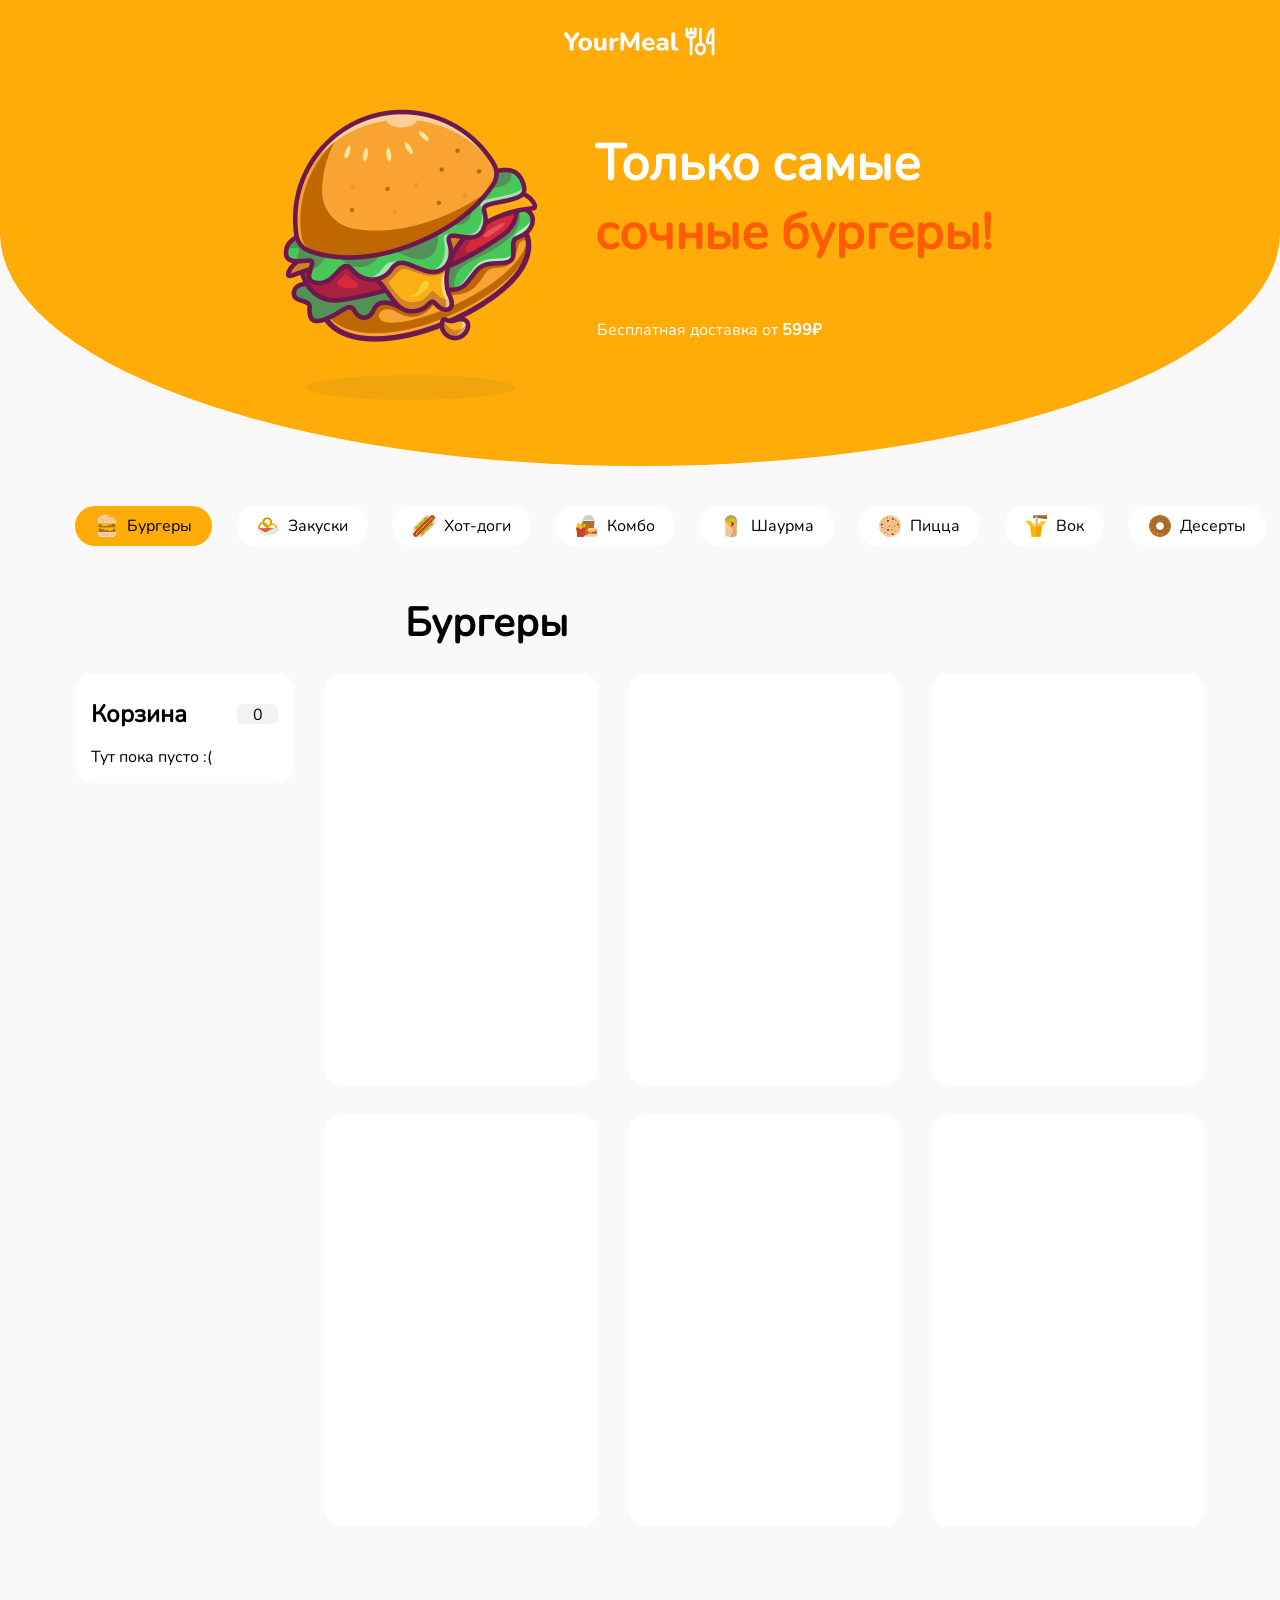
<file: burger website/index.html>
<!DOCTYPE html>
<html lang="en">
<head>
    <meta charset="UTF-8">
    <meta name="viewport" content="width=device-width, initial-scale=1.0">
    <title>Document</title>
    <link rel="stylesheet" href="style.css">
</head>
<body>
    <header>
        <!--logo-->
        <div id="logo_container">
            <img id="logo" src="images/logo.png" alt="">
        </div> 
        
        <!--header content-->
        <div id="header_content_container">
            <div id="header_content">
                <img src="images/burger_logo.png" alt="">
                <div id="header_text">
                    <p id="header_text_1">Только самые</p>
                    <p id="header_text_2">сочные бургеры!</p>
                    <p id="header_text_3">Бесплатная доставка от <span id="header_price_text">599₽</span></p>
                </div>
            </div>
        </div>
    </header>

    <!--navigation panel-->
    <nav>
        <button class="nav_buttons" id="burger_nav" onclick="burger_nav()">
            <img class="nav_icons" src="images/nav_icons/cheeseburger.png" alt="">
            <p class="nav_button_text">Бургеры</p>
        </button>

        <button class="nav_buttons" id="snaks_nav" onclick="snaks_nav()">
            <img class="nav_icons" src="images/nav_icons/snaks.png" alt="">
            <p class="nav_button_text">Закуски</p>
        </button>

        <button class="nav_buttons" id="hot_dogs_nav" onclick="hot_dogs_nav()">
            <img class="nav_icons" src="images/nav_icons/hot_dogs.png" alt="">
            <p class="nav_button_text">Хот<span>-</span>доги</p>
        </button>

        <button class="nav_buttons" id="combo_nav" onclick="combo_nav()">
            <img class="nav_icons" src="images/nav_icons/combo.png" alt="">
            <p class="nav_button_text">Комбо</p>
        </button>

        <button class="nav_buttons" id="shawerma_nav" onclick="shawerma_nav()">
            <img class="nav_icons" src="images/nav_icons/shawerma.png" alt="">
            <p class="nav_button_text">Шаурма</p>
        </button>

        <button class="nav_buttons" id="pizza_nav" onclick="pizza_nav()">
            <img class="nav_icons" src="images/nav_icons/pizza.png" alt="">
            <p class="nav_button_text">Пицца</p>
        </button>

        <button class="nav_buttons" id="wok_nav" onclick="wok_nav()">
            <img class="nav_icons" src="images/nav_icons/wok.png" alt="">
            <p class="nav_button_text">Вок</p>
        </button>

        <button class="nav_buttons" id="desesrts_nav" onclick="desesrts_nav()">
            <img class="nav_icons" src="images/nav_icons/desesrts.png" alt="">
            <p class="nav_button_text">Десерты</p>
        </button>

        <button class="nav_buttons" id="sauces_nav" onclick="sauces_nav()">
            <img class="nav_icons" src="images/nav_icons/sauces.png" alt="">
            <p class="nav_button_text">Соусы</p>
        </button>
    </nav>

    <!--main block-->
    <p id="meal_header">Бургеры</p>

    <div id="main_section">
        <!--Shopping cart-->
        <div id="shopping_cart">
            <div id="cart_header">
                <p id="cart_header_text">Корзина</p>
                <div id="cart_counter">
                    <p id="counter_number">0</p>
                </div>
            </div>
            <div id="cart_items">
                <p id="cart_placeholder">Тут пока пусто :(</p>
            </div>
        </div>

        <!--menu-->
        <div id="menu_section">
            <div id="first_card" class="meal_card">
            </div>
            <div id="second_card" class="meal_card">
            </div>
            <div id="third_card" class="meal_card"></div>
            <div id="fourth_card" class="meal_card"></div>
            <div id="fifth_card" class="meal_card"></div>
            <div id="sixth_card" class="meal_card"></div>
        </div>
        <!---->
    </div>














    <br><br><br><br>
    <script src="scipt.js"></script>
</body>
</html>
</file>
<file: burger website/style.css>
* {
    margin: 0;
    font-family: Nunito;
}

@font-face {
    font-family: Nunito;
    src: url(fonts/Nunito-Regular.ttf);
  }

body {
    background-color: #F9F9F9;
}

/*PC styles*/

/*header*/

header {
    height: 466px;
    background-color: #FFAB08;
    border-bottom-left-radius: 50% 50%;
    border-bottom-right-radius: 50% 50%; 
}

#logo_container {
    display: flex;
    justify-content: center;
}

#logo {
    margin-top: 24px;
}

#header_content_container {
    display: flex;
    justify-content: center;
}

#header_content {
    margin-top: 24px;
    width: 784px;
    height: 326px;
    display: flex;
}

#header_text {
    margin-left: 21px;
    margin-top: 46px;
}

#header_text_1 {
    font-size: 50px;
    font-weight: 800;
    color: #FFFFFF;
}

#header_text_2 {
    font-size: 50px;
    font-weight: 800;
    color: #FF5C00;
}

#header_text_3 {
    margin-top: 52px;
    margin-left: 2px;
    font-size: 16px;
    font-weight: 400;
    color: #FFFFFF;
}

#header_price_text {
    font-size: 16px;
    font-weight: 600;
}

/*end of header*/

/*navigation panel*/

nav {
    margin-left: 75px;
    margin-top: 40px;
    display: flex;
}

.nav_buttons {
    display: flex;
    align-items: center;
    margin-right: 24px;
    border-radius: 50px;
    border: 0px;
    background-color: #FFFFFF;
    height: 40px;
}

.nav_buttons:hover {
    outline: 1px solid #F86310;
}

.nav_icons {
    margin-left: 14px;
}

.nav_button_text {
    margin-left: 8px;
    margin-right: 14px;
    font-size: 16px;
    font-weight: 400;
}

#burger_nav {
    background-color: #FFAB08;
}

/*end of navifation panel*/

/*main block*/

#meal_header {
    margin-left: 405px;
    margin-top: 50px;
    font-size: 40px;
    font-weight: 600;    
}

#main_section {
    margin-top: 24px;
    margin-left: 75px;
    display: flex;
}


/*shopping cart*/
#shopping_cart {
    width: 300px;
    height: 109px;
    background-color: #FFFFFF;
    border-radius: 18px;
}

#cart_header {
    display: flex;
    justify-content: space-between;
    align-items: center;
}

#cart_header_text {
    margin-left: 16px;
    margin-top: 24px;
    font-size: 24px;
    font-weight: 600;
}

#cart_counter {
    margin-right: 16px;
    margin-top: 24px;
    width: 41px;
    height: 20px;
    background-color: #F2F2F3;
    border-radius: 6px;
    align-items: center;
    text-align: center;
}

#cart_items {
    margin-left: 16px;
    margin-top: 16px;
    margin-bottom: 24px;
}

#empty_placeholder {
    font-size: 16px;
    font-weight: 400;
}

/*end of shopping cart*/

/*menu*/

#menu_section {
    width: 100%;
    margin-left: 30px;
    margin-right: 75px;
    display: grid;
    grid-template-columns: repeat(3, 1fr);
    gap: 30px;
}

.meal_card {
    height: 411px;
    background-color: #FFFFFF;
    border-radius: 18px;
}

/*end of menu*/

/*end of main block*/

/*End of PC styles*/
</file>
